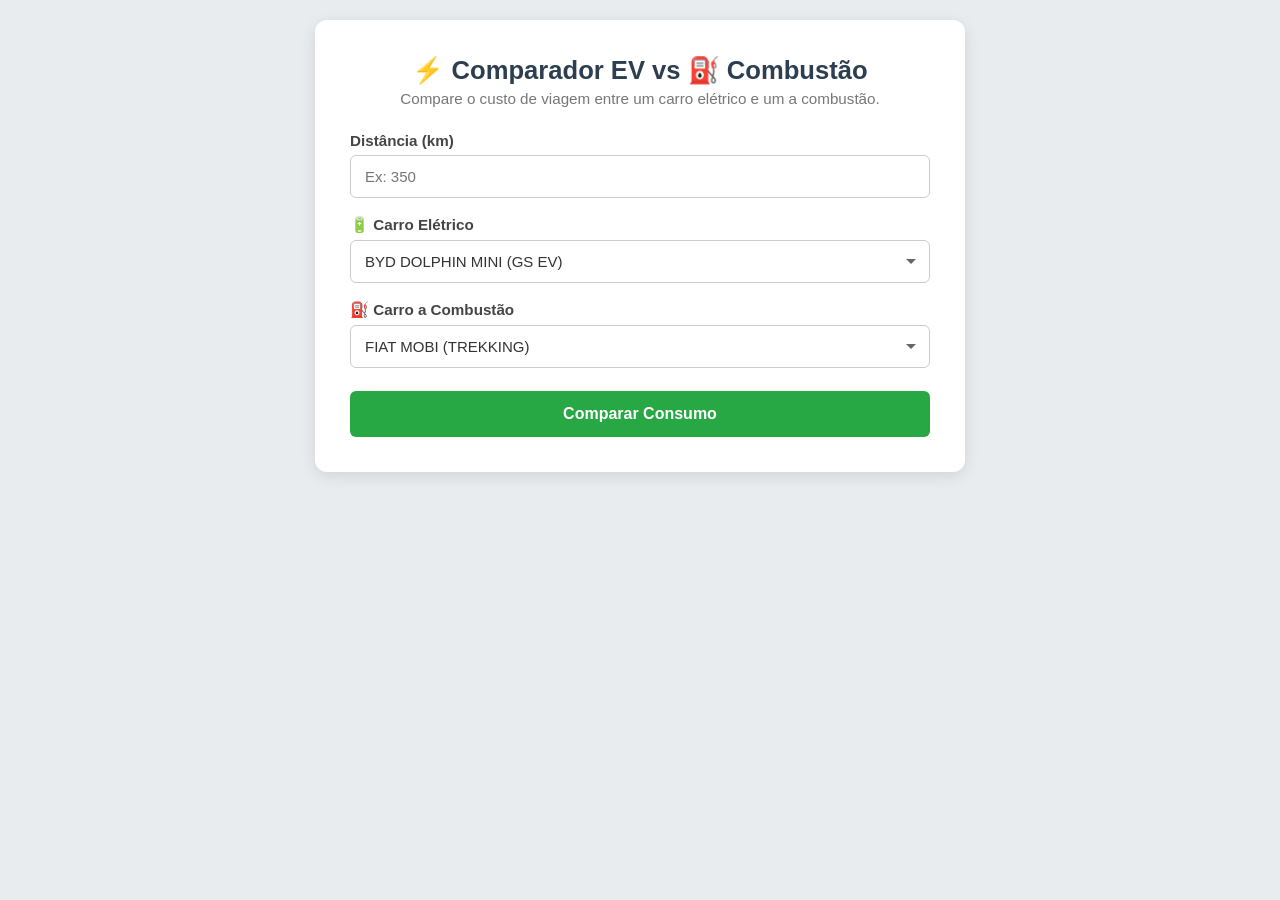
<file: index.html>
<!DOCTYPE html>
<html lang="pt-BR">
<head>
    <meta charset="UTF-8">
    <meta http-equiv="refresh" content="0; url=./comparador/public/">
    <title>Redirecionando...</title>
</head>
<body>
    <p>Se você não for redirecionado automaticamente, <a href="./comparador/public/">clique aqui para acessar o Comparador</a>.</p>
</body>
</html>
</file>
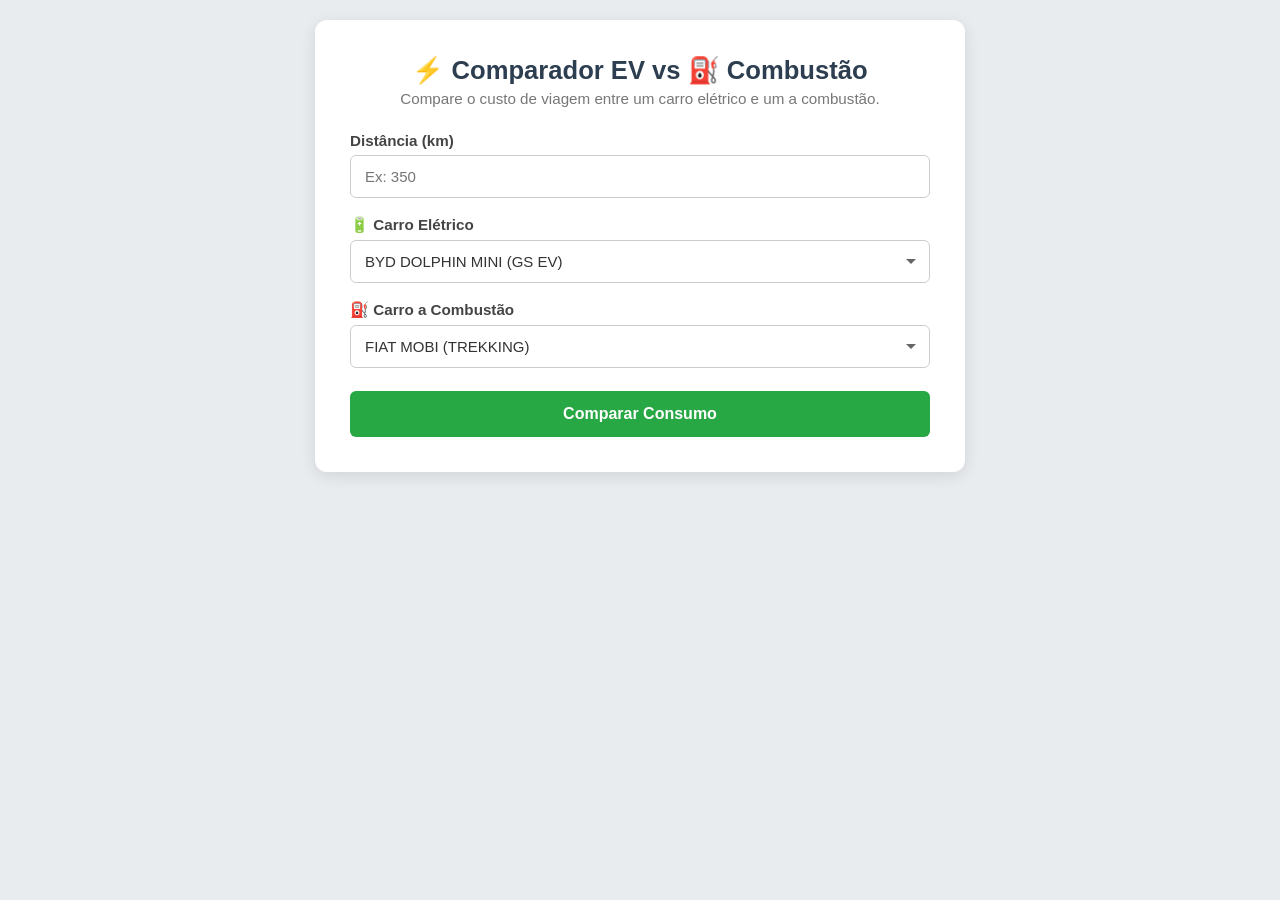
<file: comparador/public/index.html>
<!DOCTYPE html>
<html lang="pt-BR">
<head>
    <meta charset="UTF-8">
    <meta name="viewport" content="width=device-width, initial-scale=1.0">
    <title>Comparador EV vs Combustão</title>
    <link rel="stylesheet" href="index.css">
</head>
<body>
    <div class="container">
        <h1>⚡ Comparador EV vs ⛽ Combustão</h1>
        <p>Compare o custo de viagem entre um carro elétrico e um a combustão.</p>

        <div class="form-group">
            <label for="distanciaKm">Distância (km)</label>
            <input type="number" id="distanciaKm" placeholder="Ex: 350" min="1">
        </div>

        <div class="form-group">
            <label for="modeloEletrico">🔋 Carro Elétrico</label>
            <select id="modeloEletrico">
                <option value="">Carregando veículos...</option>
            </select>
        </div>

        <div class="form-group">
            <label for="modeloCombustao">⛽ Carro a Combustão</label>
            <select id="modeloCombustao">
                <option value="">Carregando veículos...</option>
            </select>
        </div>

        <button onclick="calcularRota()">Comparar Consumo</button>

        <!-- Resultado (começa escondido) -->
        <div id="resultado" class="hidden">
            <h2 class="resultado-titulo">📏 Distância: <span id="distancia">--</span> km</h2>

            <div class="cards">
                <div class="card eletrico">
                    <div class="card-icon">⚡</div>
                    <h3 id="el-nome">--</h3>
                    <p id="el-rendimento" class="small">--</p>
                    <p id="el-gasto" class="small">--</p>
                    <p class="custo-total"><span id="el-custo">--</span></p>
                </div>

                <div class="card combustao">
                    <div class="card-icon">⛽</div>
                    <h3 id="comb-nome">--</h3>
                    <p id="comb-rendimento" class="small">--</p>
                    <p id="comb-gasto" class="small">--</p>
                    <p class="custo-total"><span id="comb-custo">--</span></p>
                </div>
            </div>

            <div class="conclusao">
                <p>🏆 Mais barato: <strong id="vencedor">--</strong></p>
                <p>Economia de <strong id="diferenca">--</strong></p>
            </div>
        </div>
    </div>

    <script src="app.js"></script>
</body>
</html>
</file>
<file: comparador/public/index.css>
/* === Reset e Base === */
* { box-sizing: border-box; margin: 0; padding: 0; }

body {
    font-family: 'Segoe UI', Arial, sans-serif;
    background-color: #e9ecef;
    padding: 20px;
    display: flex;
    justify-content: center;
    min-height: 100vh;
}

.container {
    background: white;
    padding: 35px;
    border-radius: 12px;
    box-shadow: 0 4px 15px rgba(0, 0, 0, 0.1);
    width: 100%;
    max-width: 650px;
    align-self: flex-start;
}

h1 {
    text-align: center;
    color: #2c3e50;
    font-size: 1.6em;
    margin-bottom: 5px;
}

h1 + p {
    text-align: center;
    color: #777;
    margin-bottom: 25px;
    font-size: 0.95em;
}

/* === Formulário === */
.form-group {
    margin-bottom: 18px;
}

.form-group label {
    display: block;
    font-weight: 600;
    color: #444;
    margin-bottom: 6px;
    font-size: 0.95em;
}

input, select {
    width: 100%;
    padding: 12px 14px;
    border: 1px solid #ccc;
    border-radius: 6px;
    font-size: 15px;
    color: #333;
    background: #fff;
    transition: border-color 0.2s;
    -webkit-appearance: none;
    appearance: none;
}

input:focus, select:focus {
    outline: none;
    border-color: #007bff;
    box-shadow: 0 0 0 3px rgba(0, 123, 255, 0.15);
}

select {
    background-image: url("data:image/svg+xml,%3Csvg xmlns='http://www.w3.org/2000/svg' width='12' height='12' viewBox='0 0 12 12'%3E%3Cpath fill='%23666' d='M6 8L1 3h10z'/%3E%3C/svg%3E");
    background-repeat: no-repeat;
    background-position: right 12px center;
    padding-right: 35px;
    cursor: pointer;
}

button {
    width: 100%;
    padding: 14px;
    background: #28a745;
    color: white;
    border: none;
    cursor: pointer;
    border-radius: 6px;
    font-size: 16px;
    font-weight: bold;
    transition: background 0.2s, transform 0.1s;
    margin-top: 5px;
}

button:hover {
    background: #218838;
}

button:active {
    transform: scale(0.98);
}

/* === Resultado === */
.hidden { display: none; }

#resultado {
    animation: fadeIn 0.4s ease-out;
}

@keyframes fadeIn {
    from { opacity: 0; transform: translateY(10px); }
    to { opacity: 1; transform: translateY(0); }
}

.resultado-titulo {
    text-align: center;
    color: #2c3e50;
    margin-top: 30px;
    margin-bottom: 5px;
    font-size: 1.2em;
}

/* === Cards === */
.cards {
    display: flex;
    gap: 16px;
    margin-top: 20px;
}

.card {
    flex: 1;
    padding: 22px 16px;
    border-radius: 10px;
    color: white;
    text-align: center;
}

.card-icon {
    font-size: 2em;
    margin-bottom: 8px;
}

.card h3 {
    font-size: 0.95em;
    margin-bottom: 10px;
    min-height: 2.4em;
    line-height: 1.2;
}

.card .small {
    font-size: 0.8em;
    opacity: 0.85;
    margin-bottom: 4px;
}

.custo-total {
    font-size: 1.5em;
    font-weight: bold;
    margin-top: 10px;
}

.eletrico { background: linear-gradient(135deg, #007bff, #0056b3); }
.combustao { background: linear-gradient(135deg, #dc3545, #a71d2a); }

/* === Conclusão === */
.conclusao {
    text-align: center;
    margin-top: 20px;
    padding: 18px;
    background: #d4edda;
    color: #155724;
    border-radius: 10px;
    font-size: 1.05em;
}

.conclusao p {
    color: #155724;
    margin-bottom: 4px;
}

.conclusao p:last-child {
    margin-bottom: 0;
}

/* === Responsivo === */
@media (max-width: 600px) {
    .container { padding: 20px; }
    .cards { flex-direction: column; }
    h1 { font-size: 1.3em; }
}
</file>
